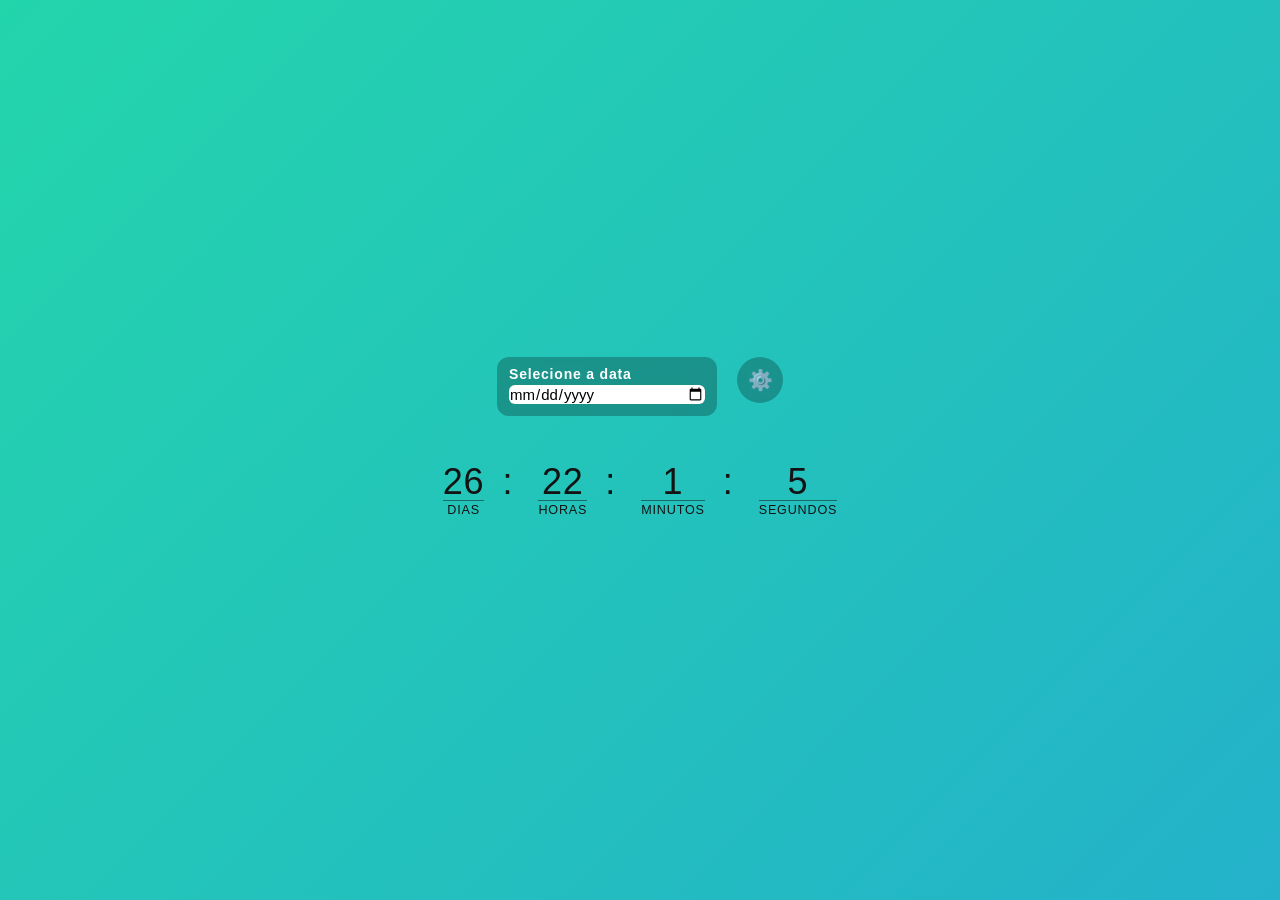
<file: index.html>
<!DOCTYPE html>
<html lang="pt-BR">
<head>
  <meta charset="UTF-8">
  <meta name="viewport" content="width=device-width, initial-scale=1.0">
  <title>Contador</title>
  <link rel="stylesheet" href="style.css">
</head>
<body>
  <div class="top-controls">
    <div class="relogio-input">
      <label for="tempo-to">Selecione a data</label>
      <input type="date" name="tempo-to" class="tempo-to" id="tempo-to" value="" onchange="calctempo(this.value)">
    </div>

    <div class="config-wrapper">
      <button class="config-toggle" id="config-toggle" type="button" aria-label="Abrir configurações">⚙️</button>
      <div class="config-panel" id="config-panel">
        <h3>Configurações</h3>

        <label>
          <span>Fonte</span>
          <select id="font-family">
            <option value="'Montserrat', sans-serif">Montserrat</option>
            <option value="Arial, sans-serif">Arial</option>
            <option value="'Courier New', monospace">Courier New</option>
            <option value="'Times New Roman', serif">Times New Roman</option>
          </select>
        </label>

        <label>
          <span>Tamanho</span>
          <input type="range" id="font-size" min="25" max="80" value="36">
        </label>

        <label>
          <span>Layout</span>
          <select id="layout">
            <option value="horizontal">Horizontal</option>
            <option value="vertical">Vertical</option>
          </select>
        </label>
      </div>
    </div>
  </div>

  <div class="container" id="contador">
    <div class="relogio-coluna">
      <p class="relogio-dia relogio-tempo">0</p>
      <p class="relogio-label">Dias</p>
    </div>

    <div class="relogio-coluna">
      <p class="relogio-horas relogio-tempo">0</p>
      <p class="relogio-label">Horas</p>
    </div>

    <div class="relogio-coluna">
      <p class="relogio-minutos relogio-tempo">0</p>
      <p class="relogio-label">Minutos</p>
    </div>

    <div class="relogio-coluna">
      <p class="relogio-segundos relogio-tempo">0</p>
      <p class="relogio-label">Segundos</p>
    </div>
  </div>

  <script src="sitema.js"></script>
</body>
</html>
</file>
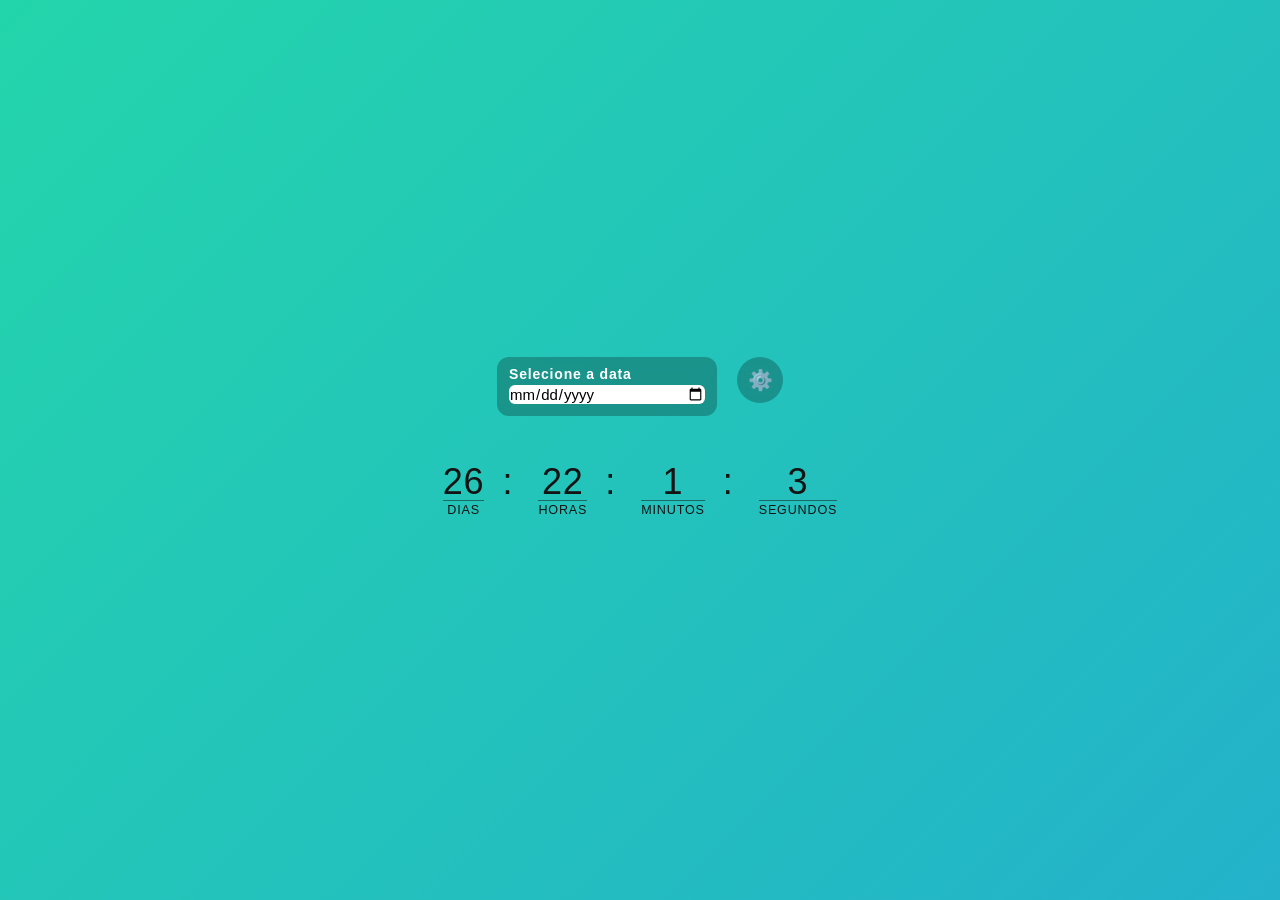
<file: main.html>
<!DOCTYPE html>
<html lang="pt-BR">
<head>
  <meta charset="UTF-8">
  <meta name="viewport" content="width=device-width, initial-scale=1.0">
  <title>Contador</title>
  <link rel="stylesheet" href="style.css">
</head>
<body>
  <div class="top-controls">
    <div class="relogio-input">
      <label for="tempo-to">Selecione a data</label>
      <input type="date" name="tempo-to" class="tempo-to" id="tempo-to" value="" onchange="calctempo(this.value)">
    </div>

    <div class="config-wrapper">
      <button class="config-toggle" id="config-toggle" type="button" aria-label="Abrir configurações">⚙️</button>
      <div class="config-panel" id="config-panel">
        <h3>Configurações</h3>

        <label>
          <span>Fonte</span>
          <select id="font-family">
            <option value="'Montserrat', sans-serif">Montserrat</option>
            <option value="Arial, sans-serif">Arial</option>
            <option value="'Courier New', monospace">Courier New</option>
            <option value="'Times New Roman', serif">Times New Roman</option>
          </select>
        </label>

        <label>
          <span>Tamanho</span>
          <input type="range" id="font-size" min="25" max="80" value="36">
        </label>

        <label>
          <span>Layout</span>
          <select id="layout">
            <option value="horizontal">Horizontal</option>
            <option value="vertical">Vertical</option>
          </select>
        </label>
      </div>
    </div>
  </div>

  <div class="container" id="contador">
    <div class="relogio-coluna">
      <p class="relogio-dia relogio-tempo">0</p>
      <p class="relogio-label">Dias</p>
    </div>

    <div class="relogio-coluna">
      <p class="relogio-horas relogio-tempo">0</p>
      <p class="relogio-label">Horas</p>
    </div>

    <div class="relogio-coluna">
      <p class="relogio-minutos relogio-tempo">0</p>
      <p class="relogio-label">Minutos</p>
    </div>

    <div class="relogio-coluna">
      <p class="relogio-segundos relogio-tempo">0</p>
      <p class="relogio-label">Segundos</p>
    </div>
  </div>

  <script src="sitema.js"></script>
</body>
</html>
</file>
<file: style.css>
* {
  margin: 0;
  padding: 0;
  box-sizing: border-box;
}

:root {
  --font-family: 'Montserrat', sans-serif;
  --font-size: 36px;
}

html {
  font-size: 62.5%;
  font-family: 'Montserrat', sans-serif;
  font-weight: 300;
  line-height: 1rem;
  letter-spacing: 0.08rem;
}

body {
  display: flex;
  justify-content: center;
  align-items: center;
  flex-direction: column;
  font-size: 1.4rem;
  font-weight: inherit;
  background: linear-gradient(-45deg, #ee7752, #e73c7e, #23a6d5, #23d5ab);
  background-size: 400% 400%;
  animation: fundoAnimado 12s ease infinite;
  height: 100vh;
  width: 100vw;
  margin: 0;
  padding: 20px;
  color: white;
}

@keyframes fundoAnimado {
  0% {
    background-position: 0% 50%;
  }
  50% {
    background-position: 100% 50%;
  }
  100% {
    background-position: 0% 50%;
  }
}

.top-controls {
  display: flex;
  align-items: flex-start;
  justify-content: center;
  gap: 2rem;
  margin-bottom: 2rem;
  flex-wrap: wrap;
}

.relogio-input {
  background: rgba(0, 0, 0, 0.25);
  padding: 1.2rem;
  border-radius: 12px;
  backdrop-filter: blur(6px);
  min-width: 220px;
}

.config-wrapper {
  position: relative;
  display: flex;
  align-items: flex-start;
}

.config-toggle {
  border: none;
  background: rgba(0, 0, 0, 0.25);
  color: rgb(81, 184, 41);
  font-size: 2rem;
  width: 46px;
  height: 46px;
  border-radius: 50%;
  cursor: pointer;
  backdrop-filter: blur(6px);
}

.config-panel {
  position: absolute;
  top: 55px;
  right: 0;
  background: rgba(0, 0, 0, 0.25);
  padding: 1.2rem;
  border-radius: 12px;
  backdrop-filter: blur(6px);
  min-width: 220px;
  display: none;
  z-index: 10;
}

.config-panel.open {
  display: block;
}

.relogio-input label,
.config-panel h3,
.config-panel label span {
  display: block;
  margin-bottom: 0.6rem;
  color: white;
  font-weight: 600;
}

.config-panel label {
  display: flex;
  flex-direction: column;
  margin-bottom: 0.8rem;
}

.config-panel select,
.config-panel input[type="range"],
.relogio-input input {
  width: 100%;
  border: none;
  border-radius: 6px;
  padding: 0.0rem;
  font-family: inherit;
}

.relogio-input input {
  font-size: 1.5rem;
  color: #010101;
}

.container {
 position: relative;
  display: flex;
  flex-direction: row;
  justify-content: center;
  align-items: center;
  height: auto;
  min-height: calc(var(--font-size) * 3);
  width: auto;
  max-width: 100%;
  padding: 1em;
  background-color: transparent;
  border-radius: 3px;
  box-shadow: none;
  font-family: var(--font-family);
}

.container.layout-vertical {
  flex-direction: column;
  height: auto;
  gap: 1.5rem;
}

.container.layout-vertical .relogio-coluna {
  margin-right: 0;
}

.container.layout-vertical .relogio-coluna::after {
  display: none;
}

.relogio-coluna {
  margin-right: calc(var(--font-size) * 1.5);
  text-align: center;
  position: relative;
}

.relogio-coluna::after {
  content: ':';
  display: block;
  font-size: var(--font-size);
  font-weight: 200;
  color: #131313;
  position: absolute;
  top: 0;
  right: calc(var(--font-size) * -0.8);
  line-height: 1;
}

.relogio-coluna:last-child {
  margin-right: 0;
}

.relogio-coluna:last-child::after {
  display: none;
}

.relogio-label {
  padding-top: 0.3em;
  text-transform: uppercase;
  color: #131313;
  font-size: calc(var(--font-size) * 0.35);
  text-align: center;
  border-top: 1px solid rgba(19, 19, 19, 0.5);
  font-family: var(--font-family);
}

.relogio-tempo {
  color: #131313;
  font-size: var(--font-size);
  line-height: 1;
  font-family: var(--font-family);
}

.done {
  color: #fff;
  font-weight: 600;
}
</file>
